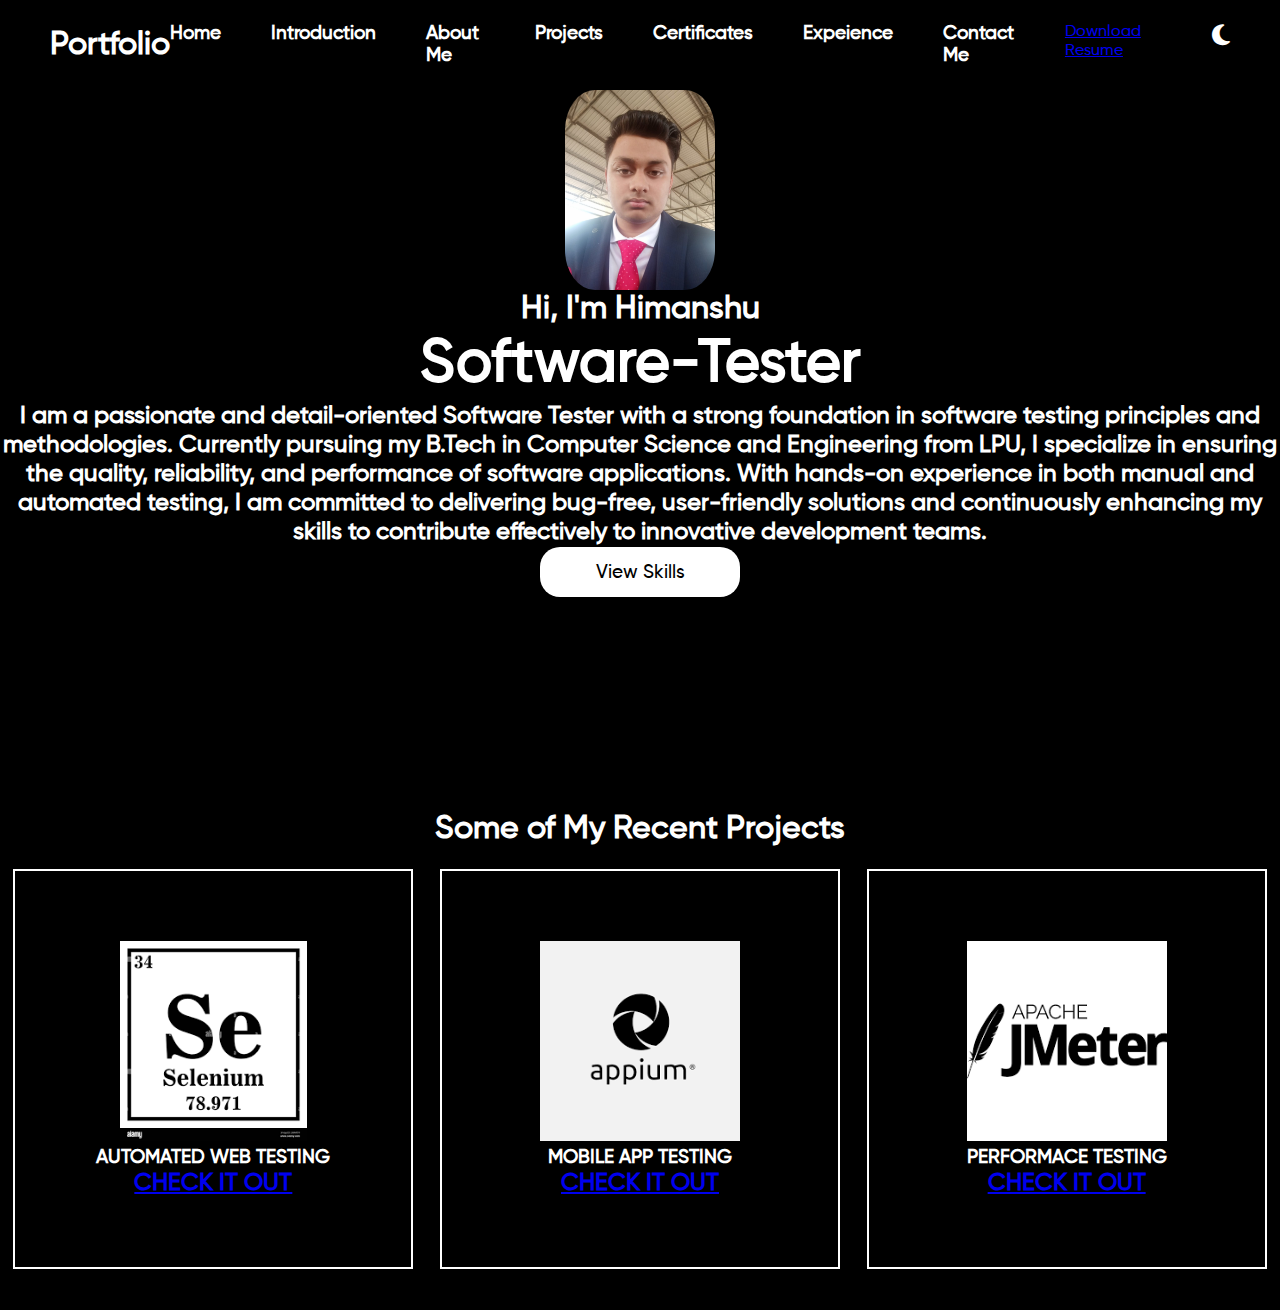
<file: index.html>
<!DOCTYPE html>
<html lang="en">
<head>
    <meta charset="UTF-8">
    <meta name="viewport" content="width=device-width, initial-scale=1.0">
    <title>Portfolio</title>
    <link rel="stylesheet" href="style.css">
    <link rel="stylesheet" href="https://cdnjs.cloudflare.com/ajax/libs/font-awesome/6.7.2/css/all.min.css" integrity="sha512-Evv84Mr4kqVGRNSgIGL/F/aIDqQb7xQ2vcrdIwxfjThSH8CSR7PBEakCr51Ck+w+/U6swU2Im1vVX0SVk9ABhg==" crossorigin="anonymous" referrerpolicy="no-referrer" />
    <script src="https://cdnjs.cloudflare.com/ajax/libs/gsap/3.12.7/gsap.min.js" integrity="sha512-f6bQMg6nkSRw/xfHw5BCbISe/dJjXrVGfz9BSDwhZtiErHwk7ifbmBEtF9vFW8UNIQPhV2uEFVyI/UHob9r7Cw==" crossorigin="anonymous" referrerpolicy="no-referrer"></script>

</head>
<body>
    <div class="nav">
        <h1>Portfolio</h1>
        <div class="page2">
            <h3><a href="#home">Home</a></h3>
            <h3><a href="https://media-hosting.imagekit.io/8a6be94f075b459d/Screenshot%202025-04-18%20222803.png?Expires=1839603875&Key-Pair-Id=K2ZIVPTIP2VGHC&Signature=rtme55yNMee3y-u~uY3~MzZCBUGdqTBPiVS9bU5xYiBgUKpb0fSgY5n57X5NtCzhdcI2tl1lrgibN8wpdKqRrJUozr8yWFiHuHpRlaIfp2t~dGo9wQyXolabluI1S4sEZT9LnVS1hGzVUnHQCNoM7M8WcFFZpXC~-EoMeB796rPF1VkpX-WKLZPXVPzxMMZZwkAekO2jnPW3fuCYomA~xcHOkQu6YmjOTz8Rl3QxTSy~uE8H1uXxSsFTbMQf0h~e3btOZl4OB9GiZ7LlZjlCdySh2LAm9qI23hy9h2ATHLfM-icZP0tpGsfju3YTU75NbAt5dvqM~D33vyBwVVSauA__">Introduction</a></h3>
            <h3><a href="https://media-hosting.imagekit.io/ac7b79dfa4fb4341/Screenshot%202025-04-18%20222832.png?Expires=1839604848&Key-Pair-Id=K2ZIVPTIP2VGHC&Signature=Bbt-OZfNw~RZQ5ruzwzjw62yiUzCYnR1xXNYJL6mAEiv~BeMaYse5k1WeVAaL1VJxsMsMFKZpgl0ay-LwcuTQeaJSYG7Whoyy5bHilzvhtll95Gs7i1dvXhtZnui9DjIjnxeVgLe1LMY9b89ndldKoXiVHPnoXxINav5j5mcd7pV0B-kHCmWKrWlZ1EFgFjHvtntr51Feo5mJqeILitNXeifTCsPS6P4UAuCM5z~oeK-IEgSQaraC5QRL2KyyDIIoaERcc0YRf2rPqR1pErBh7d07~NfQG83pSDi4OSHk10bZJiPtn~Dkn7hpwVBAlshkZDFLgkzUTx1~4M-ripDrQ__">About Me</a></h3>
            <h3><a href="https://media-hosting.imagekit.io/7a55bc040f044835/Screenshot%202025-04-18%20222940.png?Expires=1839604570&Key-Pair-Id=K2ZIVPTIP2VGHC&Signature=wEzbT~kmPGl-6eo8Za4a2ZOiWtY0mTSuB85QpZuti0WvObCywXuv5iQEsw6HV3yKLq8OJe1tmoqvQJbuVCKxKPNFdCJ7Q0qZnJMHWQTmXByoOELydQ57AvYMlLG8kn9winyRHy5xHHqhWhXlGExW7ek5nGp~xdOFYIb3sbSeE224iw3wECmNrHDRSkClQ6ZC5AoeV-3z5QIrMUHDHvUAvbLPjXr8jB7tb04nyKk4~-J1phj-QDTvd4GzRVYGn5Wt9WI-rGvVzaz9AIBo4Epg35yt1BA7q3T0GAc~KVvn9av4YYL1viixFh8zXE-X86J7WMetauoNVS4u9o9bGFlZ0g__">Projects</a></h3>
            <h3><a href="https://media-hosting.imagekit.io/98082a92f3ec41df/Screenshot%202025-04-18%20222954.png?Expires=1839605357&Key-Pair-Id=K2ZIVPTIP2VGHC&Signature=MLcRG7gS5NJnjwtkUt-N3hs2OZzY-s8Hh775-RNK5NQ7a6yD-jcCF5JIgzTAJxUM~HCCxRWRPKJaNjN1Oh0d~c6Cf87VIwBoj6AJXc6byMPqXzERwUXWbhNZYlI26V6hDFUcAgIt6by2zwaqRAkqjQy8Q5BPXbSaJCmzmk-fSmiFvteftzxvBDpFxXEKZAVDW1TmeXot107XfAYJl7FbmQvQUPAlYqdppJfj2n23bTRWeh4wz8UaDXBFVxo5rF6Xjf~Dr8Rr4w5AwhjN71qqMlLL6ui4afs1uvjyiuJU9~jI8NHqNatKXszFpC7lJLNj9HHm8Su2UeB5-8xa3Qtl7A__">Certificates</a></h3>
            <h3><a href="https://media-hosting.imagekit.io/6d11ce9f377d472e/Screenshot%202025-04-18%20223012.png?Expires=1839605403&Key-Pair-Id=K2ZIVPTIP2VGHC&Signature=K5hmRjXJX8qfCmSvTqMBWiLpTqMM6SpoxOqLQYfBeGRPtDsAbgRUugkVnllV1AWBuJUMaZqZlDK~5Je68DiP41lOMi344riaFe0bv1UbTLX5o-bb3ICJwuVD6YsHrbMYMGABnMi-RXa5iY48Xt-6zyMR4WzCsxD~6n82FIuDmqrL--3DV~Adc2-sir0ONE-8MyGW3thrtIm5IHLAWuVITAV1yP3sMXodYVFVdkEOKo4uFuCYGJPZfpcReojDzUail1G8uW5SDGQ8CyOVsClLCShoW5qK8JmSvC9IMCLQFUZATkgU-FrYqjEJfSEbF6UYycmBF22CaoEAU236~PLS7w__">Expeience</a></h3>
            <h3><a href="https://media-hosting.imagekit.io/06c6f076e651458a/Screenshot%202025-04-18%20223027.png?Expires=1839605492&Key-Pair-Id=K2ZIVPTIP2VGHC&Signature=01F6VTaR~RB6HOaeH-aGKIiWgJms5F08~NP30BmvlxaYKG~~hh5vzIkg16G0MUEYSpWByp3Tpx~Hgj03AkkNalivY6MO-sFjWA837kyYUdB~zGdpur87RvunN9VbBOUdmrJkcAovISNukAu2L1-pO0mBBb6Hk8s3XP2GU8Hz2O8Fl5B-honTw9gObo9A-pTodvoJmSHAEi3bpaoCseMDNqGX2C4f7oJopMWpXu47TY1wtcbGd4ksoR7ZHMJKJ6cVLGwUWD-FHb5AhZXbCs6~oiVI-Awd0nXVfjmZw9LGbmhUKXoqiAhVkjKIziww-LWYkXkTEZ5~sBkUXmoygQbNOw__">Contact Me</a></h3>
            <a href="hresume.pdf" download>Download Resume</a>
            <h2 id="dark-mode"><i class="fa-solid fa-moon"></i></h2>
        </div>
    </div>
    <div class="home" id="home">
        <div class="image">
            <img src="my.png" class="myImage"/>
        </div>
        <div class="lines">
            <div class="line1">
                <h1>Hi, I'm Himanshu</h1>
            </div>
            <div class="line2">
                <h1>Software-Tester</h1>
            </div>
            <div class="line3">
                <h2>I am a passionate and detail-oriented Software Tester with a strong
                    foundation in software testing principles and methodologies. Currently
                    pursuing my B.Tech in Computer Science and Engineering from LPU, I specialize in
                    ensuring the quality, reliability, and performance of software
                    applications. With hands-on experience in both manual and automated
                    testing, I am committed to delivering bug-free, user-friendly solutions
                    and continuously enhancing my skills to contribute effectively to
                    innovative development teams.</h2>
            </div>
        </div>
        <div class="btn">
            <a href="https://media-hosting.imagekit.io/6411b6362c934af9/Screenshot%202025-04-18%20222918.png?Expires=1839604926&Key-Pair-Id=K2ZIVPTIP2VGHC&Signature=TctEfz5OcnfFaD~IIUWq8uTZVvPW4NVt69wu5iV0-qHQq4JrOuZHVelQ9gteew-SwO7lObpzepydcENit9Y1UalU92t9pdQohZUekw-iKvfDgNKbqVR-oeGZsRDNSt1iNa9zDG383gJh4PEQVMtfrhFOcOi1Ho~lr4R5uf8DdkAlub5Ut~KujcIwRkjMtEbnELvUhZXOwS2pjYP8tWcASq7oIbizG7BW9TrcNeHsAJFeMiS94IRUtbS-wTivoyBjA5iJ2aOGVWs94UYgzv-GiTul5CayoL9R3tLZIEINOwp1xXKF2sj1DaXWEPSNQCk1e4fkUrbzWl2UHLy4wFknxA__"><button class="mybtn">View Skills</button></a>

        </div>
    </div>
    <div class="projects" id="projects">
        <h1>Some of My Recent Projects</h1>
        <div class="boxes">
        <div class="box">
            <img src="one.png" class="one"/>
            <h3>AUTOMATED WEB TESTING</h3>
            <h2><a href="#">CHECK IT OUT</a></h2>
        </div>
        <div class="box">
            <img src="two.png" class="two"/>
            <h3>MOBILE APP TESTING</h3>
            <h2><a href="#">CHECK IT OUT</a></h2>
        </div>
        <div class="box">
            <img src="three.png" class="three"/>
            <h3>PERFORMACE TESTING</h3>
            <h2><a href="#">CHECK IT OUT</a></h2>
        </div>
    </div>
    </div>
    <script src="app.js"></script>
</body>
</html>
</file>
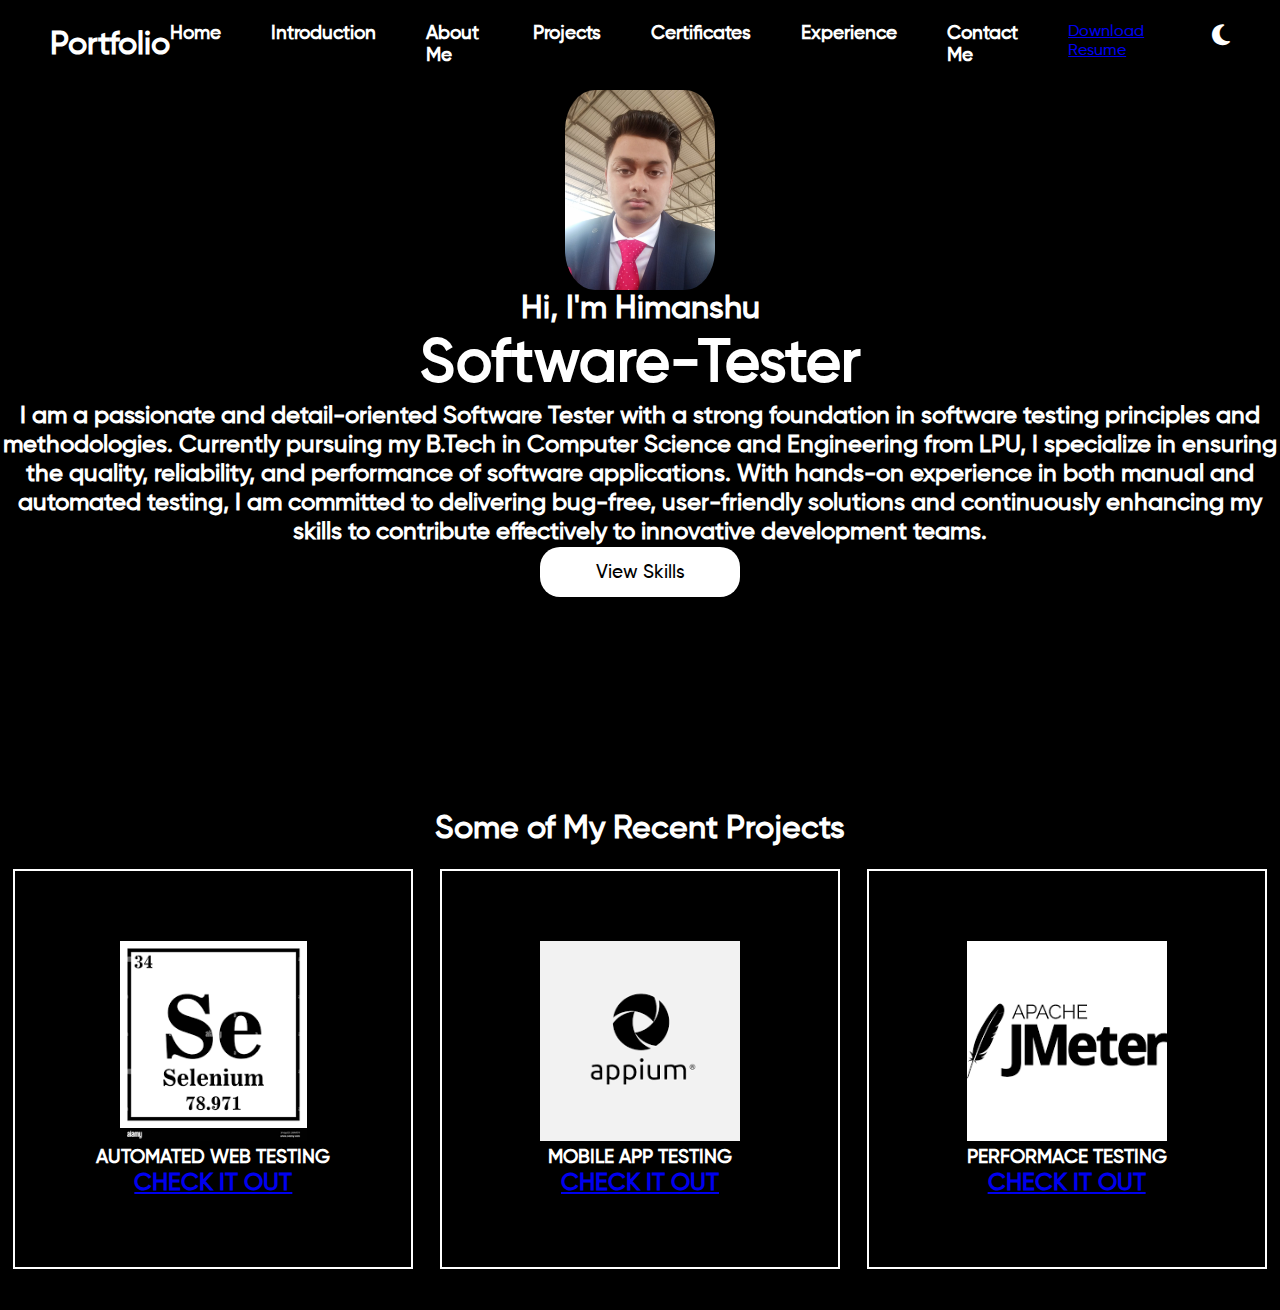
<file: Portfolio/index.html>
<!DOCTYPE html>
<html lang="en">
<head>
    <meta charset="UTF-8">
    <meta name="viewport" content="width=device-width, initial-scale=1.0">
    <title>Portfolio</title>
    <link rel="stylesheet" href="style.css">
    <link rel="stylesheet" href="https://cdnjs.cloudflare.com/ajax/libs/font-awesome/6.7.2/css/all.min.css" integrity="sha512-Evv84Mr4kqVGRNSgIGL/F/aIDqQb7xQ2vcrdIwxfjThSH8CSR7PBEakCr51Ck+w+/U6swU2Im1vVX0SVk9ABhg==" crossorigin="anonymous" referrerpolicy="no-referrer" />
    <script src="https://cdnjs.cloudflare.com/ajax/libs/gsap/3.12.7/gsap.min.js" integrity="sha512-f6bQMg6nkSRw/xfHw5BCbISe/dJjXrVGfz9BSDwhZtiErHwk7ifbmBEtF9vFW8UNIQPhV2uEFVyI/UHob9r7Cw==" crossorigin="anonymous" referrerpolicy="no-referrer"></script>

</head>
<body>
    <div class="nav">
        <h1>Portfolio</h1>
        <div class="page2">
            <h3><a href="#home">Home</a></h3>
            <h3><a href="https://media-hosting.imagekit.io/8a6be94f075b459d/Screenshot%202025-04-18%20222803.png?Expires=1839603875&Key-Pair-Id=K2ZIVPTIP2VGHC&Signature=rtme55yNMee3y-u~uY3~MzZCBUGdqTBPiVS9bU5xYiBgUKpb0fSgY5n57X5NtCzhdcI2tl1lrgibN8wpdKqRrJUozr8yWFiHuHpRlaIfp2t~dGo9wQyXolabluI1S4sEZT9LnVS1hGzVUnHQCNoM7M8WcFFZpXC~-EoMeB796rPF1VkpX-WKLZPXVPzxMMZZwkAekO2jnPW3fuCYomA~xcHOkQu6YmjOTz8Rl3QxTSy~uE8H1uXxSsFTbMQf0h~e3btOZl4OB9GiZ7LlZjlCdySh2LAm9qI23hy9h2ATHLfM-icZP0tpGsfju3YTU75NbAt5dvqM~D33vyBwVVSauA__">Introduction</a></h3>
            <h3><a href="https://media-hosting.imagekit.io/ac7b79dfa4fb4341/Screenshot%202025-04-18%20222832.png?Expires=1839604848&Key-Pair-Id=K2ZIVPTIP2VGHC&Signature=Bbt-OZfNw~RZQ5ruzwzjw62yiUzCYnR1xXNYJL6mAEiv~BeMaYse5k1WeVAaL1VJxsMsMFKZpgl0ay-LwcuTQeaJSYG7Whoyy5bHilzvhtll95Gs7i1dvXhtZnui9DjIjnxeVgLe1LMY9b89ndldKoXiVHPnoXxINav5j5mcd7pV0B-kHCmWKrWlZ1EFgFjHvtntr51Feo5mJqeILitNXeifTCsPS6P4UAuCM5z~oeK-IEgSQaraC5QRL2KyyDIIoaERcc0YRf2rPqR1pErBh7d07~NfQG83pSDi4OSHk10bZJiPtn~Dkn7hpwVBAlshkZDFLgkzUTx1~4M-ripDrQ__">About Me</a></h3>
            <h3><a href="https://media-hosting.imagekit.io/7a55bc040f044835/Screenshot%202025-04-18%20222940.png?Expires=1839604570&Key-Pair-Id=K2ZIVPTIP2VGHC&Signature=wEzbT~kmPGl-6eo8Za4a2ZOiWtY0mTSuB85QpZuti0WvObCywXuv5iQEsw6HV3yKLq8OJe1tmoqvQJbuVCKxKPNFdCJ7Q0qZnJMHWQTmXByoOELydQ57AvYMlLG8kn9winyRHy5xHHqhWhXlGExW7ek5nGp~xdOFYIb3sbSeE224iw3wECmNrHDRSkClQ6ZC5AoeV-3z5QIrMUHDHvUAvbLPjXr8jB7tb04nyKk4~-J1phj-QDTvd4GzRVYGn5Wt9WI-rGvVzaz9AIBo4Epg35yt1BA7q3T0GAc~KVvn9av4YYL1viixFh8zXE-X86J7WMetauoNVS4u9o9bGFlZ0g__">Projects</a></h3>
            <h3><a href="https://media-hosting.imagekit.io/98082a92f3ec41df/Screenshot%202025-04-18%20222954.png?Expires=1839605357&Key-Pair-Id=K2ZIVPTIP2VGHC&Signature=MLcRG7gS5NJnjwtkUt-N3hs2OZzY-s8Hh775-RNK5NQ7a6yD-jcCF5JIgzTAJxUM~HCCxRWRPKJaNjN1Oh0d~c6Cf87VIwBoj6AJXc6byMPqXzERwUXWbhNZYlI26V6hDFUcAgIt6by2zwaqRAkqjQy8Q5BPXbSaJCmzmk-fSmiFvteftzxvBDpFxXEKZAVDW1TmeXot107XfAYJl7FbmQvQUPAlYqdppJfj2n23bTRWeh4wz8UaDXBFVxo5rF6Xjf~Dr8Rr4w5AwhjN71qqMlLL6ui4afs1uvjyiuJU9~jI8NHqNatKXszFpC7lJLNj9HHm8Su2UeB5-8xa3Qtl7A__">Certificates</a></h3>
            <h3><a href="https://media-hosting.imagekit.io/6d11ce9f377d472e/Screenshot%202025-04-18%20223012.png?Expires=1839605403&Key-Pair-Id=K2ZIVPTIP2VGHC&Signature=K5hmRjXJX8qfCmSvTqMBWiLpTqMM6SpoxOqLQYfBeGRPtDsAbgRUugkVnllV1AWBuJUMaZqZlDK~5Je68DiP41lOMi344riaFe0bv1UbTLX5o-bb3ICJwuVD6YsHrbMYMGABnMi-RXa5iY48Xt-6zyMR4WzCsxD~6n82FIuDmqrL--3DV~Adc2-sir0ONE-8MyGW3thrtIm5IHLAWuVITAV1yP3sMXodYVFVdkEOKo4uFuCYGJPZfpcReojDzUail1G8uW5SDGQ8CyOVsClLCShoW5qK8JmSvC9IMCLQFUZATkgU-FrYqjEJfSEbF6UYycmBF22CaoEAU236~PLS7w__">Experience</a></h3>
            <h3><a href="https://media-hosting.imagekit.io/06c6f076e651458a/Screenshot%202025-04-18%20223027.png?Expires=1839605492&Key-Pair-Id=K2ZIVPTIP2VGHC&Signature=01F6VTaR~RB6HOaeH-aGKIiWgJms5F08~NP30BmvlxaYKG~~hh5vzIkg16G0MUEYSpWByp3Tpx~Hgj03AkkNalivY6MO-sFjWA837kyYUdB~zGdpur87RvunN9VbBOUdmrJkcAovISNukAu2L1-pO0mBBb6Hk8s3XP2GU8Hz2O8Fl5B-honTw9gObo9A-pTodvoJmSHAEi3bpaoCseMDNqGX2C4f7oJopMWpXu47TY1wtcbGd4ksoR7ZHMJKJ6cVLGwUWD-FHb5AhZXbCs6~oiVI-Awd0nXVfjmZw9LGbmhUKXoqiAhVkjKIziww-LWYkXkTEZ5~sBkUXmoygQbNOw__">Contact Me</a></h3>
            <a href="hresume.pdf" download>Download Resume</a>
            <h2 id="dark-mode"><i class="fa-solid fa-moon"></i></h2>
        </div>
    </div>
    <div class="home" id="home">
        <div class="image">
            <img src="my.png" class="myImage"/>
        </div>
        <div class="lines">
            <div class="line1">
                <h1>Hi, I'm Himanshu</h1>
            </div>
            <div class="line2">
                <h1>Software-Tester</h1>
            </div>
            <div class="line3">
                <h2>I am a passionate and detail-oriented Software Tester with a strong
                    foundation in software testing principles and methodologies. Currently
                    pursuing my B.Tech in Computer Science and Engineering from LPU, I specialize in
                    ensuring the quality, reliability, and performance of software
                    applications. With hands-on experience in both manual and automated
                    testing, I am committed to delivering bug-free, user-friendly solutions
                    and continuously enhancing my skills to contribute effectively to
                    innovative development teams.</h2>
            </div>
        </div>
        <div class="btn">
            <a href="https://media-hosting.imagekit.io/6411b6362c934af9/Screenshot%202025-04-18%20222918.png?Expires=1839604926&Key-Pair-Id=K2ZIVPTIP2VGHC&Signature=TctEfz5OcnfFaD~IIUWq8uTZVvPW4NVt69wu5iV0-qHQq4JrOuZHVelQ9gteew-SwO7lObpzepydcENit9Y1UalU92t9pdQohZUekw-iKvfDgNKbqVR-oeGZsRDNSt1iNa9zDG383gJh4PEQVMtfrhFOcOi1Ho~lr4R5uf8DdkAlub5Ut~KujcIwRkjMtEbnELvUhZXOwS2pjYP8tWcASq7oIbizG7BW9TrcNeHsAJFeMiS94IRUtbS-wTivoyBjA5iJ2aOGVWs94UYgzv-GiTul5CayoL9R3tLZIEINOwp1xXKF2sj1DaXWEPSNQCk1e4fkUrbzWl2UHLy4wFknxA__"><button class="mybtn">View Skills</button></a>

        </div>
    </div>
    <div class="projects" id="projects">
        <h1>Some of My Recent Projects</h1>
        <div class="boxes">
        <div class="box">
            <img src="one.png" class="one"/>
            <h3>AUTOMATED WEB TESTING</h3>
            <h2><a href="#">CHECK IT OUT</a></h2>
        </div>
        <div class="box">
            <img src="two.png" class="two"/>
            <h3>MOBILE APP TESTING</h3>
            <h2><a href="#">CHECK IT OUT</a></h2>
        </div>
        <div class="box">
            <img src="three.png" class="three"/>
            <h3>PERFORMACE TESTING</h3>
            <h2><a href="#">CHECK IT OUT</a></h2>
        </div>
    </div>
    </div>
    <script src="app.js"></script>
</body>
</html>
</file>
<file: style.css>
/* boilerplate */
@font-face {
    font-family: 'Gilroy';
    src: url('Gilroy-Medium.ttf') format('truetype');
font-weight: 500;
font-style: normal;
}

*{
    margin: 0;
    padding: 0;
    box-sizing: border-box;
    font-family: 'Gilroy','sans-serif';
}
html,body{
    height: 100%;
    width: 100%;
    background-color: black;
    color: white;
    scroll-behavior: smooth;
}
/* nav */
.nav h3 a{
    text-decoration: none;
    color: white;
}
.nav{
    height: 90px;
    width: 100%;
    display: flex;
    align-items: center;
    justify-content: space-between;
    padding: 30px 50px;
}
.page2{
    display: flex;
    gap: 50px;
}
.page2 h3 a{
    border-bottom: 3px solid transparent;
    transition: border-bottom 2s ease;
    }
.page2 h3 a:hover{
border-bottom: 3px solid white;
}
.dark-mode{
    background-color: black;
    color: white;
}
.light-mode{
    background-color: white;
    color: black;
}
.light-mode .nav h3 a{
    background-color: white;
    color: black;
}
.light-mode .page2 h3 a{
    border-bottom: 3px solid transparent;
}
.light-mode .page2 h3 a:hover{
    border-bottom: 3px solid black;
}

/* home */
.home{
    height: 700px;
    width: 100%;
}
.image{
    display: flex;
    justify-content: center;
}
.myImage{
    height: 200px;
    width: 150px;
    border-radius: 20%;
}
.line1{
    text-align: center;
}
.line2{
    text-align: center;
    font-size: 30px;
}
.line3{
    text-align: center;
}
.btn{
    display: flex;
    justify-content: center;
}
.mybtn{
    height: 50px;
    width: 200px;
    font-size: 1.2rem;
    border-radius: 20px;
    border: none;
    background-color: white;
    color: black;
}
.mybtn:hover{
    background-color: wheat;
    cursor: pointer;
}
.light-mode .mybtn{
    background-color: rgb(28, 27, 27);
    color: white;
}
/* projects */
.projects{
    height: 500px;
    width: 100%;
    margin-top: 20px;
    text-align: center;
}
.boxes{
    margin-top: 20px;
    display: flex;
    justify-content: space-around;
}
.box{
    height: 400px;
    width: 400px;
    border: 2px solid white;
}
.box .one{
    height: 200px;
    margin-top: 70px;
}
.box .two{
    height: 200px;
    margin-top: 70px;
}
.box .three{
    height: 200px;
    margin-top: 70px;
}
.box .h3{
    margin-top: 10px;
}
.light-mode .projects{
    background-color: white;
    color: black;
}
.light-mode .box{
    border: 2px solid black
}
.light-mode .one{
    border: 2px solid black
}
.light-mode .two{
    border: 2px solid black
}
.light-mode .three{
    border: 2px solid black
}
</file>
<file: Portfolio/style.css>
/* boilerplate */
@font-face {
    font-family: 'Gilroy';
    src: url('Gilroy-Medium.ttf') format('truetype');
font-weight: 500;
font-style: normal;
}

*{
    margin: 0;
    padding: 0;
    box-sizing: border-box;
    font-family: 'Gilroy','sans-serif';
}
html,body{
    height: 100%;
    width: 100%;
    background-color: black;
    color: white;
    scroll-behavior: smooth;
}
/* nav */
.nav h3 a{
    text-decoration: none;
    color: white;
}
.nav{
    height: 90px;
    width: 100%;
    display: flex;
    align-items: center;
    justify-content: space-between;
    padding: 30px 50px;
}
.page2{
    display: flex;
    gap: 50px;
}
.page2 h3 a{
    border-bottom: 3px solid transparent;
    transition: border-bottom 2s ease;
    }
.page2 h3 a:hover{
border-bottom: 3px solid white;
}
.dark-mode{
    background-color: black;
    color: white;
}
.light-mode{
    background-color: white;
    color: black;
}
.light-mode .nav h3 a{
    background-color: white;
    color: black;
}
.light-mode .page2 h3 a{
    border-bottom: 3px solid transparent;
}
.light-mode .page2 h3 a:hover{
    border-bottom: 3px solid black;
}

/* home */
.home{
    height: 700px;
    width: 100%;
}
.image{
    display: flex;
    justify-content: center;
}
.myImage{
    height: 200px;
    width: 150px;
    border-radius: 20%;
}
.line1{
    text-align: center;
}
.line2{
    text-align: center;
    font-size: 30px;
}
.line3{
    text-align: center;
}
.btn{
    display: flex;
    justify-content: center;
}
.mybtn{
    height: 50px;
    width: 200px;
    font-size: 1.2rem;
    border-radius: 20px;
    border: none;
    background-color: white;
    color: black;
}
.mybtn:hover{
    background-color: wheat;
    cursor: pointer;
}
.light-mode .mybtn{
    background-color: rgb(28, 27, 27);
    color: white;
}
/* projects */
.projects{
    height: 500px;
    width: 100%;
    margin-top: 20px;
    text-align: center;
}
.boxes{
    margin-top: 20px;
    display: flex;
    justify-content: space-around;
}
.box{
    height: 400px;
    width: 400px;
    border: 2px solid white;
}
.box .one{
    height: 200px;
    margin-top: 70px;
}
.box .two{
    height: 200px;
    margin-top: 70px;
}
.box .three{
    height: 200px;
    margin-top: 70px;
}
.box .h3{
    margin-top: 10px;
}
.light-mode .projects{
    background-color: white;
    color: black;
}
.light-mode .box{
    border: 2px solid black
}
.light-mode .one{
    border: 2px solid black
}
.light-mode .two{
    border: 2px solid black
}
.light-mode .three{
    border: 2px solid black
}
</file>
